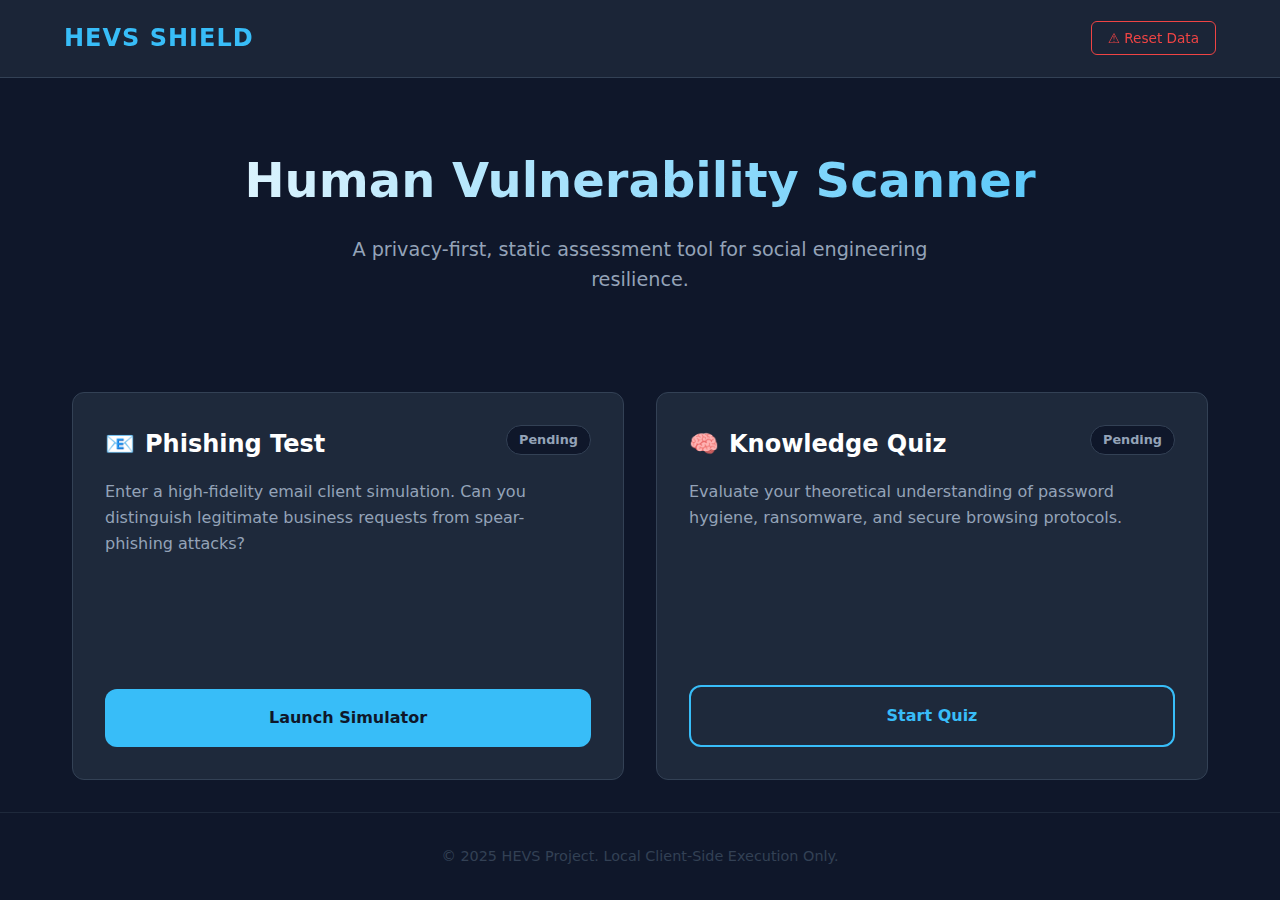
<file: dashboard.html>
<!DOCTYPE html>
<html lang="en">
<head>
    <meta charset="UTF-8">
    <meta name="viewport" content="width=device-width, initial-scale=1.0">
    <meta name="description" content="HEVS Dashboard: Monitor your human vulnerability status against phishing and social engineering attacks.">
    <title>Dashboard | HEVS Security</title>

    <style>
        /* --- NEO-SEC THEME VARIABLES --- */
        :root {
            --bg-body: #0f172a;       /* Deep Slate */
            --bg-card: #1e293b;       /* Lighter Slate */
            --text-main: #f8fafc;     /* White/Grey */
            --text-muted: #94a3b8;    /* Muted Grey */
            --accent: #38bdf8;        /* Cyber Blue */
            --accent-glow: rgba(56, 189, 248, 0.3);
            --success: #22c55e;       /* Neon Green */
            --danger: #ef4444;        /* Alert Red */
            --border: #334155;
            --radius: 12px;
        }

        /* --- GLOBAL RESET --- */
        * { margin: 0; padding: 0; box-sizing: border-box; font-family: 'Segoe UI', system-ui, -apple-system, sans-serif; }
        
        body {
            background-color: var(--bg-body);
            color: var(--text-main);
            min-height: 100vh;
            display: flex;
            flex-direction: column;
            line-height: 1.6;
        }

        /* --- NAVIGATION --- */
        nav {
            background: rgba(30, 41, 59, 0.8);
            backdrop-filter: blur(12px);
            padding: 1.2rem 5%;
            border-bottom: 1px solid var(--border);
            display: flex;
            justify-content: space-between;
            align-items: center;
            position: sticky;
            top: 0;
            z-index: 100;
        }

        .logo { 
            font-weight: 800; 
            font-size: 1.5rem; 
            color: var(--accent); 
            text-decoration: none; 
            letter-spacing: 1px;
            text-transform: uppercase;
        }

        .reset-btn {
            background: transparent;
            border: 1px solid var(--danger);
            color: var(--danger);
            padding: 0.5rem 1rem;
            border-radius: 6px;
            cursor: pointer;
            font-size: 0.85rem;
            transition: all 0.3s;
        }
        .reset-btn:hover { background: var(--danger); color: white; }

        /* --- HERO SECTION --- */
        header {
            text-align: center;
            padding: 4rem 1rem;
            animation: fadeIn 0.8s ease-out;
        }
        
        h1 {
            font-size: 3rem;
            margin-bottom: 1rem;
            background: linear-gradient(90deg, #fff, var(--accent));
            background-clip: text;
            -webkit-background-clip: text;
            -webkit-text-fill-color: transparent;
            color: transparent;
        }
        
        p.subtitle {
            font-size: 1.2rem;
            color: var(--text-muted);
            max-width: 600px;
            margin: 0 auto;
        }

        /* --- DASHBOARD GRID --- */
        main {
            flex: 1;
            max-width: 1200px;
            margin: 0 auto;
            width: 100%;
            padding: 2rem;
            display: grid;
            grid-template-columns: repeat(auto-fit, minmax(320px, 1fr));
            gap: 2rem;
        }

        /* --- CARDS --- */
        .card {
            background: var(--bg-card);
            border: 1px solid var(--border);
            border-radius: var(--radius);
            padding: 2rem;
            /* Removed relative position to use Flexbox layout instead */
            display: flex;
            flex-direction: column;
            transition: transform 0.3s, box-shadow 0.3s, border-color 0.3s;
        }

        .card:hover {
            transform: translateY(-5px);
            box-shadow: 0 10px 30px -10px rgba(0,0,0,0.5);
            border-color: var(--accent);
        }

        /* NEW HEADER LAYOUT FIX */
        .card-header {
            display: flex;
            justify-content: space-between; /* Pushes title left, badge right */
            align-items: flex-start;
            margin-bottom: 1rem;
            gap: 1rem;
            flex-wrap: wrap; /* Allows wrapping on very small screens */
        }

        .card h2 { 
            font-size: 1.5rem; 
            margin: 0; 
            color: white; 
            display: flex; 
            align-items: center; 
            gap: 10px; 
        }

        .status-badge {
            /* No longer absolute */
            padding: 4px 12px;
            border-radius: 20px;
            font-size: 0.8rem;
            font-weight: bold;
            background: var(--bg-body);
            color: var(--text-muted);
            border: 1px solid var(--border);
            white-space: nowrap; /* Prevents text inside badge breaking */
        }
        .status-badge.done { border-color: var(--success); color: var(--success); background: rgba(34, 197, 94, 0.1); }

        .card p { color: var(--text-muted); margin-bottom: 2rem; flex: 1; }

        /* --- BUTTONS --- */
        .btn {
            display: block;
            width: 100%;
            padding: 1rem;
            text-align: center;
            background: var(--accent);
            color: var(--bg-body);
            font-weight: 700;
            text-decoration: none;
            border-radius: var(--radius);
            transition: all 0.2s;
        }
        .btn:hover {
            box-shadow: 0 0 15px var(--accent-glow);
            transform: scale(1.02);
        }
        .btn.secondary {
            background: transparent;
            border: 2px solid var(--accent);
            color: var(--accent);
        }
        .btn.secondary:hover {
            background: rgba(56, 189, 248, 0.1);
        }

        /* --- FINAL REPORT SECTION --- */
        .report-section {
            grid-column: 1 / -1;
            background: linear-gradient(135deg, var(--bg-card), #172033);
            border: 1px solid var(--border);
            border-radius: var(--radius);
            padding: 3rem;
            text-align: center;
            display: none; 
            animation: slideUp 0.5s ease-out;
        }

        .score-display {
            font-size: 4rem;
            font-weight: 900;
            margin: 1rem 0;
            line-height: 1;
        }
        .security-msg { font-size: 1.2rem; color: var(--text-muted); }

        footer {
            text-align: center;
            padding: 2rem;
            color: var(--border);
            font-size: 0.9rem;
            border-top: 1px solid #1e293b;
        }

        @keyframes fadeIn { from { opacity: 0; } to { opacity: 1; } }
        @keyframes slideUp { from { opacity: 0; transform: translateY(20px); } to { opacity: 1; transform: translateY(0); } }
    </style>
</head>
<body>

    <nav>
        <a href="index.html" class="logo">HEVS SHIELD</a>
        <button class="reset-btn" onclick="resetProgress()">⚠ Reset Data</button>
    </nav>

    <header>
        <h1>Human Vulnerability Scanner</h1>
        <p class="subtitle">A privacy-first, static assessment tool for social engineering resilience.</p>
    </header>

    <main>
        <article class="card">
            <div class="card-header">
                <h2><span style="color: var(--accent);">📧</span> Phishing Test</h2>
                <span id="phish-status" class="status-badge">Pending</span>
            </div>
            
            <p>Enter a high-fidelity email client simulation. Can you distinguish legitimate business requests from spear-phishing attacks?</p>
            <div id="phish-progress" style="height:4px; width:0%; background:var(--accent); margin-bottom:1rem; transition:width 1s;"></div>
            <a href="phishing.html" class="btn">Launch Simulator</a>
        </article>

        <article class="card">
            <div class="card-header">
                <h2><span style="color: var(--accent);">🧠</span> Knowledge Quiz</h2>
                <span id="quiz-status" class="status-badge">Pending</span>
            </div>

            <p>Evaluate your theoretical understanding of password hygiene, ransomware, and secure browsing protocols.</p>
            <div id="quiz-progress" style="height:4px; width:0%; background:var(--accent); margin-bottom:1rem; transition:width 1s;"></div>
            <a href="quiz.html" class="btn secondary">Start Quiz</a>
        </article>

        <section id="report-panel" class="report-section">
            <h2 style="color: var(--text-main); margin-bottom:10px;">Security Profile Analysis</h2>
            <div id="final-score" class="score-display">0%</div>
            <p id="final-msg" class="security-msg">Calculating risk exposure...</p>
        </section>
    </main>

    <footer>
        &copy; 2025 HEVS Project. Local Client-Side Execution Only.
    </footer>

    <script>
        document.addEventListener('DOMContentLoaded', () => {
            checkProgress();
        });

        function checkProgress() {
            const quizScore = localStorage.getItem('hevs_quiz_score');
            const phishScore = localStorage.getItem('hevs_phishing_score');

            if (quizScore !== null) updateCard('quiz', quizScore);
            if (phishScore !== null) updateCard('phish', phishScore);

            if (quizScore !== null && phishScore !== null) {
                const total = Math.round((parseInt(quizScore) + parseInt(phishScore)) / 2);
                showReport(total);
            }
        }

        function updateCard(type, score) {
            const badge = document.getElementById(`${type}-status`);
            const bar = document.getElementById(`${type}-progress`);
            const btn = badge.parentElement.parentElement.querySelector('a'); // Adjusted selector due to new div wrapper

            badge.textContent = `Completed: ${score}%`;
            badge.classList.add('done');
            
            bar.style.width = '100%';
            
            if(score < 50) {
                badge.style.color = 'var(--danger)';
                badge.style.borderColor = 'var(--danger)';
                bar.style.background = 'var(--danger)';
            }
            btn.textContent = "Retake Module";
        }

        function showReport(score) {
            const panel = document.getElementById('report-panel');
            const scoreDisplay = document.getElementById('final-score');
            const msgDisplay = document.getElementById('final-msg');

            panel.style.display = 'block';
            
            let current = 0;
            const timer = setInterval(() => {
                current += 1;
                scoreDisplay.textContent = `${current}%`;
                
                if(current < 50) scoreDisplay.style.color = 'var(--danger)';
                else if(current < 80) scoreDisplay.style.color = 'orange';
                else scoreDisplay.style.color = 'var(--success)';

                if(current >= score) clearInterval(timer);
            }, 10);

            if (score >= 80) {
                msgDisplay.innerHTML = "Status: <strong style='color:var(--success)'>SECURE</strong>. You are a strong human firewall.";
            } else if (score >= 50) {
                msgDisplay.innerHTML = "Status: <strong style='color:orange'>MODERATE</strong>. Review the training materials.";
            } else {
                msgDisplay.innerHTML = "Status: <strong style='color:var(--danger)'>VULNERABLE</strong>. Immediate security awareness training required.";
            }
        }

        function resetProgress() {
            if(confirm("This will erase your exam results. Continue?")) {
                localStorage.clear();
                window.location.reload();
            }
        }
    </script>
</body>
</html>
</file>
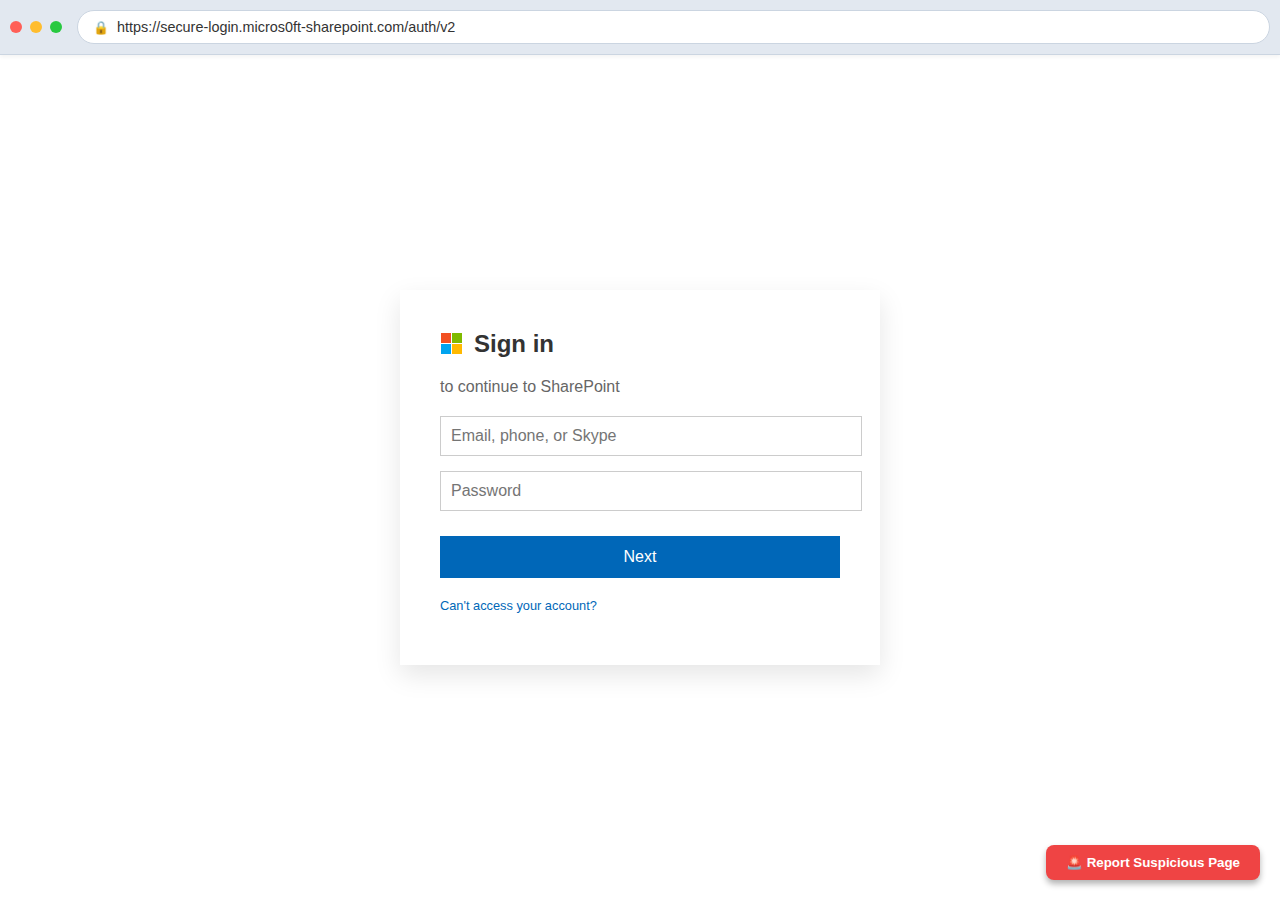
<file: login-sim.html>
<!DOCTYPE html>
<html lang="en">
<head>
    <meta charset="UTF-8">
    <meta name="viewport" content="width=device-width, initial-scale=1.0">
    <title>Login Simulation | HEVS</title>
    <style>
        /* --- THEME: CORPORATE (The Trap) --- */
        :root {
            --corp-bg: #f3f4f6;
            --corp-blue: #0067b8; /* Microsoft Blue-ish */
            --corp-text: #1b1b1b;
            --neo-bg: #0f172a;
            --neo-accent: #38bdf8;
            --danger: #ef4444;
            --success: #22c55e;
        }

        body { margin: 0; padding: 0; font-family: 'Segoe UI', sans-serif; height: 100vh; display: flex; flex-direction: column; overflow: hidden; }

        /* --- FAKE BROWSER CHROME --- */
        .browser-bar {
            background: #e2e8f0;
            padding: 10px;
            display: flex;
            align-items: center;
            border-bottom: 1px solid #cbd5e1;
            box-shadow: 0 2px 4px rgba(0,0,0,0.05);
        }
        .browser-controls { display: flex; gap: 8px; margin-right: 15px; }
        .dot { width: 12px; height: 12px; border-radius: 50%; background: #cbd5e1; }
        
        .url-bar {
            flex: 1;
            background: white;
            padding: 8px 15px;
            border-radius: 20px;
            font-size: 0.9rem;
            color: #333;
            display: flex;
            align-items: center;
            border: 1px solid #cbd5e1;
        }
        .lock-icon { color: #16a34a; margin-right: 8px; font-size: 0.8rem; }
        .domain-text { color: #333; }

        /* --- THE TRAP CONTENT (Fake Login) --- */
        .viewport {
            flex: 1;
            background-image: url('https://img.freepik.com/free-vector/white-gray-geometric-pattern-background-vector_53876-136510.jpg'); /* Generic Corp Background */
            background-size: cover;
            display: flex;
            justify-content: center;
            align-items: center;
            position: relative;
        }

        .login-box {
            background: white;
            padding: 40px;
            width: 400px;
            box-shadow: 0 10px 25px rgba(0,0,0,0.1);
            text-align: left;
        }

        .logo-area { font-size: 1.5rem; font-weight: bold; color: #333; margin-bottom: 20px; display: flex; align-items: center; gap: 10px; }
        
        .input-group { margin-bottom: 15px; }
        .input-group label { display: block; font-size: 0.9rem; margin-bottom: 5px; color: #555; }
        .input-group input { width: 100%; padding: 10px; border: 1px solid #ccc; font-size: 1rem; }
        
        .login-btn {
            background: var(--corp-blue);
            color: white;
            border: none;
            width: 100%;
            padding: 12px;
            font-size: 1rem;
            cursor: pointer;
            margin-top: 10px;
        }
        .login-btn:hover { opacity: 0.9; }

        /* --- HEVS OVERLAY UI (The Test Controls) --- */
        .hevs-controls {
            position: absolute;
            bottom: 20px;
            right: 20px;
            display: flex;
            gap: 10px;
        }
        .hevs-btn {
            padding: 10px 20px;
            border-radius: 8px;
            border: none;
            font-weight: bold;
            cursor: pointer;
            box-shadow: 0 4px 6px rgba(0,0,0,0.3);
            transition: transform 0.2s;
        }
        .btn-report { background: var(--danger); color: white; }
        .btn-report:hover { transform: scale(1.05); }

        /* --- MODAL (Neo-Sec Theme) --- */
        .modal-overlay {
            position: fixed; top: 0; left: 0; width: 100%; height: 100%;
            background: rgba(15, 23, 42, 0.9);
            display: none; justify-content: center; align-items: center;
            z-index: 100;
        }
        .modal-card {
            background: #1e293b; color: #f8fafc;
            padding: 2rem; border-radius: 12px;
            max-width: 500px; text-align: center;
            border: 1px solid #334155;
        }
        .modal-title { font-size: 1.8rem; margin-bottom: 1rem; }
        .modal-body { color: #94a3b8; margin-bottom: 2rem; line-height: 1.6; }
        .highlight { color: var(--neo-accent); font-weight: bold; font-family: monospace; background: rgba(56, 189, 248, 0.1); padding: 2px 5px; }
        
        .action-btn {
            background: var(--neo-accent); color: #0f172a; text-decoration: none;
            padding: 10px 20px; border-radius: 6px; font-weight: bold; display: inline-block;
        }

    </style>
</head>
<body>

    <div class="browser-bar">
        <div class="browser-controls">
            <div class="dot" style="background:#ff5f57"></div>
            <div class="dot" style="background:#ffbd2e"></div>
            <div class="dot" style="background:#28c940"></div>
        </div>
        <div class="url-bar">
            <span class="lock-icon">🔒</span>
            <span class="domain-text">https://secure-login.micros0ft-sharepoint.com/auth/v2</span>
        </div>
    </div>

    <div class="viewport">
        <div class="login-box">
            <div class="logo-area">
                <svg width="24" height="24" viewBox="0 0 24 24" fill="none"><rect width="10" height="10" x="1" y="1" fill="#f25022"/><rect width="10" height="10" x="12" y="1" fill="#7fba00"/><rect width="10" height="10" x="1" y="12" fill="#00a4ef"/><rect width="10" height="10" x="12" y="12" fill="#ffb900"/></svg>
                <span>Sign in</span>
            </div>
            <p style="margin-bottom:20px; color:#666;">to continue to SharePoint</p>
            
            <div class="input-group">
                <input type="email" placeholder="Email, phone, or Skype" id="fake-email">
            </div>
            <div class="input-group">
                <input type="password" placeholder="Password" id="fake-pass">
            </div>
            <button class="login-btn" onclick="attemptLogin()">Next</button>
            <p style="margin-top:20px; font-size:0.8rem; color:#0067b8;">Can't access your account?</p>
        </div>

        <div class="hevs-controls">
            <button class="hevs-btn btn-report" onclick="reportPage()">🚨 Report Suspicious Page</button>
        </div>
    </div>

    <div class="modal-overlay" id="result-modal">
        <div class="modal-card">
            <h2 class="modal-title" id="m-title"></h2>
            <div class="modal-body" id="m-body"></div>
            <a href="index.html" class="action-btn">Back to Dashboard</a>
        </div>
    </div>

    <script>
        function attemptLogin() {
            // If they click Login, they FAILED
            showResult(false);
        }

        function reportPage() {
            // If they click Report, they PASSED
            showResult(true);
        }

        function showResult(isSuccess) {
            const modal = document.getElementById('result-modal');
            const title = document.getElementById('m-title');
            const body = document.getElementById('m-body');
            
            modal.style.display = 'flex';

            if(isSuccess) {
                title.innerText = "✅ Credential Theft Blocked";
                title.style.color = "var(--success)";
                body.innerHTML = `Great eye! You noticed the suspicious URL: <br><br> 
                                  <span class="highlight">micros0ft-sharepoint.com</span> <br><br>
                                  Legitimate Microsoft pages strictly use <b>microsoft.com</b>. You saved your credentials.`;
                updateScore(100);
            } else {
                title.innerText = "❌ Credentials Stolen";
                title.style.color = "var(--danger)";
                body.innerHTML = `You entered data into a fake site. Attackers now have your password.
                                  <br><br><b>The Clue:</b> Look at the address bar above. It says <span class="highlight">micros0ft</span> (with a zero), not microsoft.`;
                updateScore(0);
            }
        }

        function updateScore(points) {
            // Reuse Phishing Score for simplicity, or create a new 'Web Score'
            let current = parseInt(localStorage.getItem('hevs_phishing_score')) || 0;
            let newScore = Math.round((current + points) / 2);
            localStorage.setItem('hevs_phishing_score', newScore);
        }
    </script>
</body>
</html>
</file>
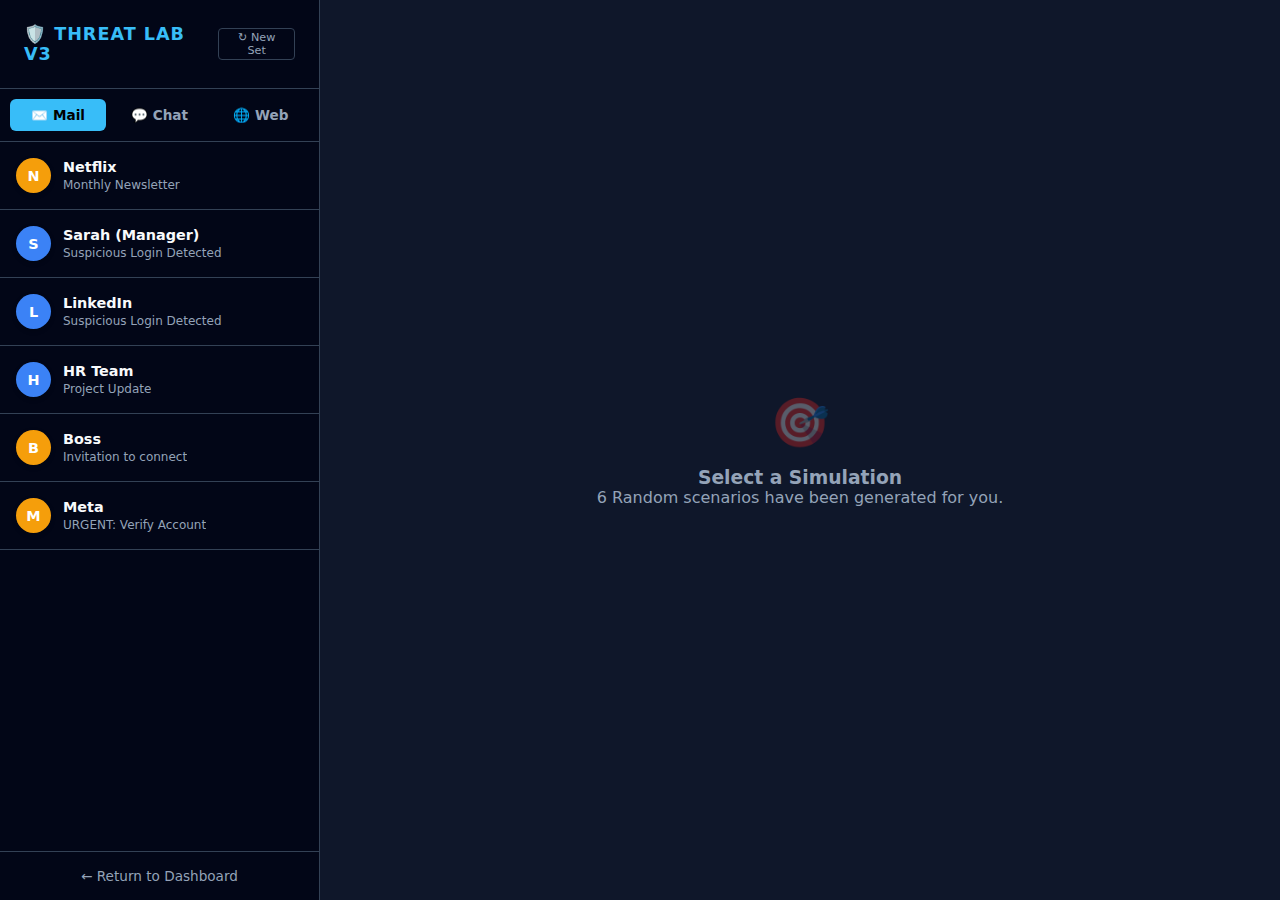
<file: phishing.html>
<!DOCTYPE html>
<html lang="en">
<head>
    <meta charset="UTF-8">
    <meta name="viewport" content="width=device-width, initial-scale=1.0">
    <title>Advanced Threat Simulator v3 | HEVS</title>

    <style>
        /* --- NEO-SEC THEME --- */
        :root {
            --bg-body: #0f172a; --bg-sidebar: #020617; --bg-card: #1e293b;
            --text-main: #f8fafc; --text-muted: #94a3b8;
            --accent: #38bdf8; --accent-hover: rgba(56, 189, 248, 0.1);
            --danger: #ef4444; --success: #22c55e; --warning: #f59e0b;
            --border: #334155;
            /* Specialized Colors */
            --wa-bg: #0b141a; --wa-in: #202c33; --wa-out: #005c4b;
        }

        /* --- GLOBAL RESET --- */
        * { margin: 0; padding: 0; box-sizing: border-box; font-family: 'Segoe UI', system-ui, sans-serif; }
        body { background: var(--bg-body); color: var(--text-main); height: 100vh; display: flex; overflow: hidden; }

        /* --- SIDEBAR --- */
        aside {
            width: 320px; background: var(--bg-sidebar); border-right: 1px solid var(--border);
            display: flex; flex-direction: column; flex-shrink: 0; z-index: 20;
        }

        .brand-header {
            padding: 1.5rem; border-bottom: 1px solid var(--border);
            color: var(--accent); font-weight: 800; letter-spacing: 1px; font-size: 1.1rem;
            display: flex; justify-content: space-between; align-items: center;
        }
        
        .refresh-btn {
            background: none; border: 1px solid var(--border); color: var(--text-muted); 
            border-radius: 4px; padding: 2px 8px; cursor: pointer; font-size: 0.7rem;
        }
        .refresh-btn:hover { border-color: var(--accent); color: var(--accent); }

        /* MODE SWITCHER */
        .mode-switch { display: flex; padding: 10px; gap: 5px; border-bottom: 1px solid var(--border); }
        .mode-btn {
            flex: 1; padding: 8px; border: none; background: transparent; color: var(--text-muted);
            cursor: pointer; border-radius: 6px; font-weight: 600; font-size: 0.85rem; transition: 0.2s;
        }
        .mode-btn.active { background: var(--accent); color: #000; }
        .mode-btn:hover:not(.active) { background: rgba(255,255,255,0.05); }

        /* LIST ITEMS */
        .item-list { flex: 1; overflow-y: auto; }
        .list-item {
            padding: 1rem; border-bottom: 1px solid var(--border); cursor: pointer;
            display: flex; gap: 12px; align-items: center; transition: 0.2s;
        }
        .list-item:hover { background: var(--bg-card); }
        .list-item.active { background: var(--accent-hover); border-left: 3px solid var(--accent); }
        .list-item.completed { opacity: 0.4; filter: grayscale(0.8); }

        .item-avatar {
            width: 35px; height: 35px; border-radius: 50%; display: flex; align-items: center; 
            justify-content: center; font-weight: bold; font-size: 0.9rem; color: #fff; flex-shrink: 0;
            box-shadow: 0 2px 5px rgba(0,0,0,0.2);
        }
        .item-info h4 { font-size: 0.9rem; margin-bottom: 3px; color: var(--text-main); }
        .item-info p { font-size: 0.75rem; color: var(--text-muted); white-space: nowrap; overflow: hidden; text-overflow: ellipsis; max-width: 180px; }

        .back-link { padding: 1rem; color: var(--text-muted); text-decoration: none; font-size: 0.85rem; border-top: 1px solid var(--border); text-align: center; }
        .back-link:hover { color: var(--accent); }

        /* --- MAIN AREA --- */
        main { flex: 1; background: var(--bg-body); position: relative; display: flex; flex-direction: column; }
        
        .empty-state {
            display: flex; flex-direction: column; align-items: center; justify-content: center;
            height: 100%; color: var(--text-muted); text-align: center;
        }

        /* VIEW CONTAINERS */
        .view-container { display: none; width: 100%; height: 100%; animation: fadeIn 0.3s ease-out; }
        .view-container.visible { display: flex; }

        /* 1. EMAIL MODE STYLES */
        #email-view { flex-direction: column; padding: 2rem; overflow-y: auto; max-width: 900px; margin: 0 auto; display: none; }
        #email-view.visible { display: block; }
        .e-header { padding-bottom: 1.5rem; border-bottom: 1px solid var(--border); margin-bottom: 1.5rem; }
        .e-subject { font-size: 1.5rem; margin-bottom: 0.5rem; color: #fff; }
        .e-body { line-height: 1.6; color: #cbd5e1; margin-bottom: 2rem; font-size: 1rem; }
        .fake-link { color: var(--accent); text-decoration: underline; cursor: pointer; }

        /* 2. CHAT MODE STYLES (Phone) */
        #chat-view { justify-content: center; align-items: center; background: #000; }
        .phone-frame {
            width: 360px; height: 90%; background: var(--wa-bg); border: 1px solid #333; border-radius: 20px;
            display: flex; flex-direction: column; position: relative; overflow: hidden;
            background-image: url('https://user-images.githubusercontent.com/15075759/28719144-86dc0f70-73b1-11e7-911d-60d70fcded21.png');
            background-blend-mode: overlay; background-size: contain; box-shadow: 0 0 20px rgba(255,255,255,0.05);
        }
        .chat-bubbles { flex: 1; padding: 15px; overflow-y: auto; display: flex; flex-direction: column; gap: 8px; }
        .bubble { max-width: 80%; padding: 8px 12px; border-radius: 8px; font-size: 0.85rem; color: #fff; position: relative; animation: popIn 0.3s forwards; box-shadow: 0 1px 2px rgba(0,0,0,0.3); }
        .in { align-self: flex-start; background: var(--wa-in); border-top-left-radius: 0; }
        .out { align-self: flex-end; background: var(--wa-out); border-top-right-radius: 0; }

        /* 3. WEB MODE STYLES (Dynamic Frame) */
        #web-view { justify-content: center; align-items: center; background: #111; padding: 20px; }
        .browser-window {
            width: 100%; max-width: 900px; height: 90%; background: white; border-radius: 8px; overflow: hidden;
            display: flex; flex-direction: column; box-shadow: 0 0 50px rgba(0,0,0,0.5);
        }
        .browser-bar { background: #e2e8f0; padding: 10px; display: flex; align-items: center; border-bottom: 1px solid #cbd5e1; }
        .url-input { 
            flex: 1; background: white; padding: 6px 12px; border-radius: 4px; font-size: 0.85rem; color: #333; 
            border: 1px solid #cbd5e1; margin-left: 10px; display: flex; align-items: center; gap: 8px;
        }
        .web-content { flex: 1; position: relative; display: flex; justify-content: center; align-items: center; background: #fff; overflow:hidden;}
        
        .web-controls { position: absolute; bottom: 20px; right: 20px; z-index: 100; }

        /* COMMON BUTTONS */
        .action-bar { display: flex; gap: 10px; margin-top: 20px; }
        .btn { padding: 10px 20px; border: none; border-radius: 6px; font-weight: bold; cursor: pointer; color: white; transition: transform 0.1s;}
        .btn:active { transform: scale(0.98); }
        .btn-phish { background: var(--danger); }
        .btn-safe { background: var(--success); }
        .btn-warn { background: var(--warning); color: #000; }

        /* TOAST */
        #toast {
            visibility: hidden; min-width: 300px; background-color: #1e293b; color: #fff; text-align: center;
            border-radius: 8px; padding: 16px; position: fixed; z-index: 200; left: 50%; bottom: 30px; transform: translateX(-50%);
            border: 1px solid var(--border); box-shadow: 0 10px 30px rgba(0,0,0,0.5);
        }
        #toast.show { visibility: visible; animation: fadein 0.5s, fadeout 0.5s 3.5s; }
        #toast.success { border-color: var(--success); color: var(--success); }
        #toast.error { border-color: var(--danger); color: var(--danger); }

        @keyframes fadeIn { from { opacity: 0; } to { opacity: 1; } }
        @keyframes popIn { from { transform: scale(0.9); opacity: 0; } to { transform: scale(1); opacity: 1; } }
        @keyframes fadein { from {bottom: 0; opacity: 0;} to {bottom: 30px; opacity: 1;} }
        @keyframes fadeout { from {bottom: 30px; opacity: 1;} to {bottom: 0; opacity: 0;} }
    </style>
</head>
<body>

    <aside>
        <div class="brand-header">
            <span>🛡️ THREAT LAB V3</span>
            <button class="refresh-btn" onclick="location.reload()">↻ New Set</button>
        </div>
        
        <div class="mode-switch">
            <button class="mode-btn active" onclick="switchMode('email')">✉️ Mail</button>
            <button class="mode-btn" onclick="switchMode('chat')">💬 Chat</button>
            <button class="mode-btn" onclick="switchMode('web')">🌐 Web</button>
        </div>

        <div class="item-list" id="sidebar-list"></div>
        <a href="index.html" class="back-link">← Return to Dashboard</a>
    </aside>

    <main>
        <div id="empty-state" class="empty-state">
            <div style="font-size: 3rem; opacity: 0.3; margin-bottom: 1rem;">🎯</div>
            <h3>Select a Simulation</h3>
            <p>6 Random scenarios have been generated for you.</p>
        </div>

        <div id="email-view" class="view-container">
            <div class="e-header">
                <h2 class="e-subject" id="e-subj"></h2>
                <div style="color:var(--text-muted); margin-top:5px;" id="e-from"></div>
            </div>
            <div class="e-body" id="e-body"></div>
            <div class="action-bar" id="e-actions">
                <button class="btn btn-phish" onclick="resolve(true)">⚠️ Report Phishing</button>
                <button class="btn btn-safe" onclick="resolve(false)">✅ Mark Safe</button>
            </div>
        </div>

        <div id="chat-view" class="view-container">
            <div class="phone-frame">
                <div style="background:#202c33; padding:15px; color:white; font-weight:bold; display:flex; align-items:center; gap:10px;">
                    <div id="c-avatar" style="width:35px; height:35px; background:#555; border-radius:50%; display:flex; justify-content:center; align-items:center; font-size:0.9rem;">?</div>
                    <span id="c-name">Sender</span>
                </div>
                <div class="chat-bubbles" id="c-scroll"></div>
                <div style="background:#202c33; padding:10px; display:grid; grid-template-columns:1fr 1fr; gap:8px;" id="c-actions">
                    <button class="btn btn-phish" style="font-size:0.8rem;" onclick="resolve(true)">🔴 Block</button>
                    <button class="btn btn-warn" style="font-size:0.8rem; color:black;" onclick="resolve(true)">🟡 Call</button>
                    <button class="btn btn-safe" style="font-size:0.8rem; grid-column:span 2;" onclick="resolve(false)">🟢 Reply</button>
                </div>
            </div>
        </div>

        <div id="web-view" class="view-container">
            <div class="browser-window">
                <div class="browser-bar">
                    <div style="display:flex; gap:5px;">
                        <div style="width:10px; height:10px; background:#ff5f57; border-radius:50%;"></div>
                        <div style="width:10px; height:10px; background:#ffbd2e; border-radius:50%;"></div>
                        <div style="width:10px; height:10px; background:#28c940; border-radius:50%;"></div>
                    </div>
                    <div class="url-input">
                        <span>🔒</span>
                        <span id="w-url">https://...</span>
                    </div>
                </div>
                <div id="web-content-area" class="web-content"></div>
            </div>
        </div>

    </main>

    <div id="toast">Notification</div>

    <script>
        // --- 1. ENGINE: INFINITE SCENARIO GENERATORS ---

        // Helper: Shuffle Array
        function shuffle(array) {
            return array.sort(() => 0.5 - Math.random());
        }

        // --- EMAIL GENERATOR (Mix & Match Logic) ---
        function generateEmails() {
            const senders = [
                { n: "HR Team", e: "hr@company-portal.com", safe: true },
                { n: "Netflix", e: "support@net-flix-help.com", safe: false }, // Bad
                { n: "IT Support", e: "admin@gmai1.com", safe: false }, // Bad
                { n: "Boss", e: "ceo.private@gmail.com", safe: false }, // CEO Fraud
                { n: "PayPal", e: "service@paypal.com", safe: true },
                { n: "LinkedIn", e: "invitations@linkedin.com", safe: true },
                { n: "Amazon", e: "orders@amazon-support-desk.net", safe: false }, // Bad
                { n: "Sarah (Manager)", e: "sarah@company.com", safe: true },
                { n: "Dropbox", e: "no-reply@dropbox.com", safe: true },
                { n: "Meta", e: "security@facebook-recovery.xy", safe: false } // Bad
            ];

            const subjects = [
                { t: "URGENT: Verify Account", type: "bad" },
                { t: "Monthly Newsletter", type: "good" },
                { t: "Invoice #9921 Pending", type: "bad" },
                { t: "Project Update", type: "good" },
                { t: "Suspicious Login Detected", type: "bad" },
                { t: "Invitation to connect", type: "good" },
                { t: "Your Package Delivery", type: "neutral" }
            ];

            let list = [];
            let pool = shuffle(senders).slice(0, 6); // Pick 6 random senders

            pool.forEach((s, i) => {
                let sub = subjects[Math.floor(Math.random() * subjects.length)];
                
                // Determine Phishing Status
                // If Sender is BAD, it's Phishing. 
                // If Sender is SAFE but Subject is suspiciously mismatched/urgent, we force a "Hack" scenario?
                // Simplification: Rely mostly on sender domain + subject content logic
                
                let isPhish = !s.safe;
                // If safe sender, but we want to make it tricky? 
                // For now, let's stick to Sender Safety as primary truth, but inject 'bad' body if sender is bad
                
                let body = "";
                if(isPhish) {
                    if(s.n === "Boss") body = "I am in a meeting. Can you buy me 5 gift cards? Urgent.";
                    else body = `Your account is at risk. <span class='fake-link'>Click Here</span> to verify immediately or we will close it.`;
                } else {
                    body = "Please review the attached documents at your convenience. Let me know if you have questions.";
                }

                list.push({
                    id: "e_" + Math.random().toString(36).substr(2, 5),
                    mode: 'email',
                    sender: s.n, email: s.e, subject: sub.t, body: body,
                    isPhish: isPhish, avatar: s.n[0], 
                    color: isPhish ? "#f59e0b" : "#3b82f6" // Color hint (debug) or keep uniform
                });
            });
            return list;
        }

        // --- CHAT GENERATOR (Template Assembly) ---
        function generateChats() {
            const templates = [
                { n: "BankAlert", msg: "Debit Card Blocked. Call 1800-FAKE-BANK.", isPhish: true, a: "🏦" },
                { n: "Mom", msg: "Call me when you are free.", isPhish: false, a: "M" },
                { n: "Unknown", msg: "Hi is this David? No? You seem nice let's chat.", isPhish: true, a: "#" }, // Pig Butchering
                { n: "DeliveryBot", msg: "Package delivery failed. Address invalid. Update here: tinyurl.com/fake", isPhish: true, a: "📦" },
                { n: "Recruiter", msg: "Hi, I have a job offer, $500/hr. Message me on Telegram.", isPhish: true, a: "💼" },
                { n: "AuthMsg", msg: "Your Uber code is 4421. Don't share it.", isPhish: false, a: "🛡️" },
                { n: "Vikram (CEO)", msg: "Send me the file ASAP.", isPhish: false, a: "VR" },
                { n: "Vikram (CEO)", msg: "I need you to wire transfer money to this vendor now.", isPhish: true, a: "VR" }, // Whaling
                { n: "Provider", msg: "Your internet bill is overdue. Pay now to avoid disconnection.", isPhish: true, a: "⚡" }
            ];
            
            let list = [];
            let pool = shuffle(templates).slice(0, 6); // Pick 6 unique scenarios

            pool.forEach(t => {
                list.push({
                    id: "c_" + Math.random().toString(36).substr(2, 5),
                    mode: 'chat', sender: t.n, avatar: t.a,
                    msgs: [t.msg], isPhish: t.isPhish
                });
            });
            return list;
        }

        // --- WEB GENERATOR (Template Selection) ---
        function generateWebs() {
            // Pool of 8-10 Scenarios
            const pool = [
                { 
                    type: 'login', isPhish: true, url: "sharepoint-secure.net", name: "SharePoint Login",
                    html: `<div style='background:#f3f4f6; height:100%; display:flex; justify-content:center; align-items:center;'><div style='background:white; padding:30px; border-radius:4px; box-shadow:0 4px 10px rgba(0,0,0,0.1); width:300px;'><h3>Sign In</h3><input style='width:100%; margin:10px 0; padding:8px;' placeholder='Email'><button style='width:100%; background:#0078d4; color:white; border:none; padding:10px;'>Next</button></div></div>`
                },
                { 
                    type: 'scam', isPhish: true, url: "windows-alert-system.com", name: "Virus Alert",
                    html: `<div style='background:blue; color:white; height:100%; display:flex; flex-direction:column; justify-content:center; align-items:center; text-align:center;'><h1>⚠️ CRITICAL ERROR</h1><br><div style='background:white; color:black; padding:20px; border:4px solid red;'><h3>VIRUS DETECTED</h3><p>Call Support: 1-888-FAKE-NUM</p></div></div>`
                },
                { 
                    type: 'safe', isPhish: false, url: "google.com", name: "Google",
                    html: `<div style='height:100%; display:flex; flex-direction:column; align-items:center; justify-content:center;'><h1 style='color:#444; font-size:3rem;'>Google</h1><input style='border:1px solid #ccc; padding:10px; border-radius:20px; width:50%; margin-top:20px;' placeholder='Search'></div>`
                },
                { 
                    type: 'update', isPhish: true, url: "chrome-update-patch.info", name: "Browser Update",
                    html: `<div style='background:rgba(0,0,0,0.8); height:100%; display:flex; justify-content:center; align-items:center;'><div style='background:white; padding:30px; text-align:center; border-radius:8px;'><h3>Chrome is Outdated</h3><p>Security risk detected.</p><button style='background:#22c55e; color:white; padding:10px 20px; border:none; margin-top:10px;'>Update Now</button></div></div>`
                },
                { 
                    type: 'crypto', isPhish: true, url: "elon-giveaway-btc.xyz", name: "Free Bitcoin",
                    html: `<div style='background:#111; color:white; height:100%; padding:20px; text-align:center;'><h1>ELON MUSK GIVEAWAY</h1><p>Send 1 BTC, Get 2 BTC back!</p><div style='border:1px dashed orange; padding:10px; margin:20px;'>Wallet: 1FakeAddress...</div></div>`
                },
                { 
                    type: 'safe', isPhish: false, url: "amazon.com/product/123", name: "Amazon Product",
                    html: `<div style='padding:20px;'><h2 style='color:#333;'>Wireless Headphones</h2><p style='color:#b12704; font-size:1.2rem;'>$29.99</p><button style='background:#f0c14b; border:1px solid #a88734; padding:5px 15px;'>Add to Cart</button><p>Sold by Official Store</p></div>`
                },
                {
                     type: 'captcha', isPhish: true, url: "verify-human.site", name: "Fake Captcha",
                     html: `<div style='height:100%; display:flex; justify-content:center; align-items:center;'><div style='border:1px solid #ccc; padding:20px; text-align:center;'><h3>Verify you are human</h3><p>Click "Allow" on notifications to continue.</p><button>I am not a robot</button></div></div>`
                },
                {
                     type: '404', isPhish: false, url: "company.com/old-page", name: "404 Error",
                     html: `<div style='padding:50px; text-align:center;'><h1>404</h1><p>Page not found.</p><a href='#'>Go Home</a></div>`
                }
            ];

            let list = [];
            let selection = shuffle(pool).slice(0, 6);
            
            selection.forEach(s => {
                list.push({
                    id: "w_" + Math.random().toString(36).substr(2, 5),
                    mode: 'web', type: s.type, isPhish: s.isPhish,
                    url: s.url, name: s.name, html: s.html
                });
            });
            return list;
        }

        // --- 2. STATE MANAGEMENT ---
        let currentMode = 'email';
        let dataStore = {
            email: generateEmails(),
            chat: generateChats(),
            web: generateWebs()
        };
        let currentItem = null;
        let answeredIds = []; // Session based (reset on reload)

        // --- 3. UI LOGIC ---
        function switchMode(mode) {
            currentMode = mode;
            document.querySelectorAll('.mode-btn').forEach(b => b.classList.remove('active'));
            event.target.classList.add('active');
            
            renderSidebar();
            resetView();
        }

        function renderSidebar() {
            const list = document.getElementById('sidebar-list');
            list.innerHTML = '';
            
            dataStore[currentMode].forEach(item => {
                const isDone = answeredIds.includes(item.id);
                const div = document.createElement('div');
                div.className = `list-item ${isDone ? 'completed' : ''}`;
                div.onclick = () => loadItem(item, div);
                
                let title = item.sender || item.name; 
                let sub = item.subject || (item.mode === 'web' ? item.url : 'Message');

                div.innerHTML = `
                    <div class="item-avatar" style="background:${item.color || '#334155'}">${item.avatar || (item.mode==='web'?'🌐':'#')}</div>
                    <div class="item-info">
                        <h4>${title}</h4>
                        <p>${sub}</p>
                    </div>
                `;
                list.appendChild(div);
            });
        }

        function loadItem(item, el) {
            currentItem = item;
            document.querySelectorAll('.list-item').forEach(x => x.classList.remove('active'));
            el.classList.add('active');
            
            document.getElementById('empty-state').style.display = 'none';
            document.querySelectorAll('.view-container').forEach(v => v.classList.remove('visible'));
            document.getElementById(`${item.mode}-view`).classList.add('visible');

            // --- RENDER EMAIL ---
            if(item.mode === 'email') {
                document.getElementById('e-subj').innerText = item.subject;
                document.getElementById('e-from').innerText = `${item.sender} <${item.email}>`;
                document.getElementById('e-body').innerHTML = item.body;
                toggleActions('e-actions', item.id);
            } 
            // --- RENDER CHAT ---
            else if(item.mode === 'chat') {
                document.getElementById('c-name').innerText = item.sender;
                document.getElementById('c-avatar').innerText = item.avatar;
                const scroll = document.getElementById('c-scroll');
                scroll.innerHTML = '';
                item.msgs.forEach(t => scroll.innerHTML += `<div class="bubble in">${t}</div>`);
                toggleActions('c-actions', item.id);
            }
            // --- RENDER WEB ---
            else if(item.mode === 'web') {
                document.getElementById('w-url').innerText = "https://" + item.url;
                document.getElementById('web-content-area').innerHTML = item.html + 
                    `<div class='web-controls'>
                        <button class='btn btn-phish' onclick='resolve(true)'>🚨 Report</button>
                        <button class='btn btn-safe' style='margin-left:10px' onclick='resolve(false)'>✅ Trust</button>
                    </div>`;
                
                if(answeredIds.includes(item.id)) {
                    document.querySelector('.web-controls').style.display = 'none';
                }
            }
        }

        function toggleActions(id, itemId) {
            const el = document.getElementById(id);
            if(answeredIds.includes(itemId)) el.style.opacity = '0.2'; 
            else el.style.opacity = '1';
        }

        function resetView() {
            document.getElementById('empty-state').style.display = 'flex';
            document.querySelectorAll('.view-container').forEach(v => v.classList.remove('visible'));
        }

        // --- 4. SCORING ---
        function resolve(userSaidBad) {
            if(answeredIds.includes(currentItem.id)) return;

            let pass = (currentItem.isPhish && userSaidBad) || (!currentItem.isPhish && !userSaidBad);

            if(pass) {
                showToast("✅ Correct Decision!", "success");
                updateScore(1);
            } else {
                let msg = currentItem.isPhish ? "❌ Failed: You trusted a threat." : "⚠️ Caution: You blocked safe content.";
                showToast(msg, "error");
                updateScore(0);
            }

            answeredIds.push(currentItem.id);
            renderSidebar(); 
            if(currentMode === 'web') document.querySelector('.web-controls').style.display = 'none';
        }

        function updateScore(point) {
            let hits = parseInt(localStorage.getItem('hevs_hits')) || 0;
            let total = parseInt(localStorage.getItem('hevs_total')) || 0;
            if(point === 1) hits++;
            total++;
            localStorage.setItem('hevs_hits', hits);
            localStorage.setItem('hevs_total', total);
            let percent = Math.round((hits / total) * 100);
            localStorage.setItem('hevs_phishing_score', percent);
        }

        function showToast(msg, type) {
            const t = document.getElementById('toast');
            t.textContent = msg;
            t.className = `show ${type}`;
            setTimeout(() => t.className = t.className.replace("show", ""), 2500);
        }

        // Initialize First View
        renderSidebar();

    </script>
</body>
</html>
</file>
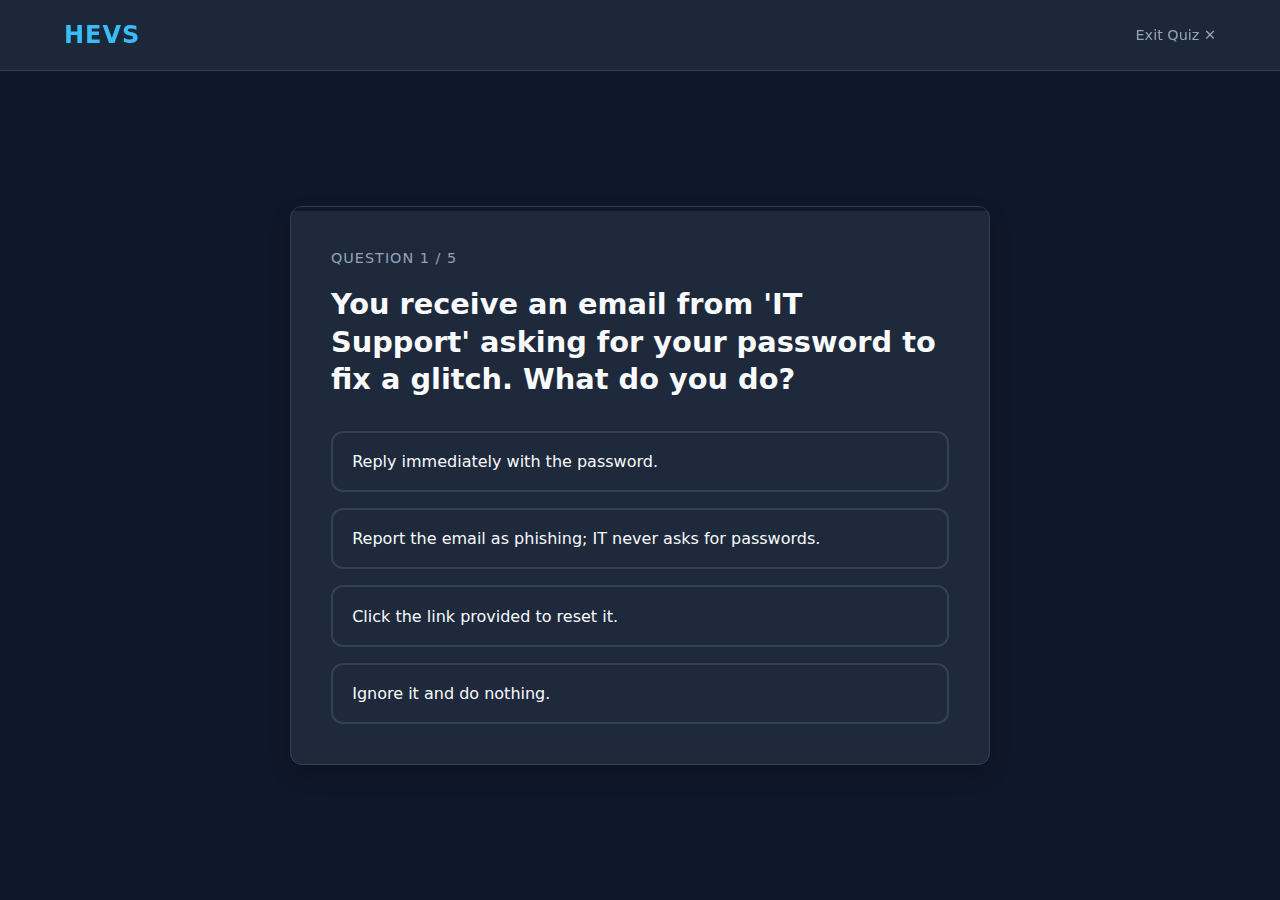
<file: quiz.html>
<!DOCTYPE html>
<html lang="en">
<head>
    <meta charset="UTF-8">
    <meta name="viewport" content="width=device-width, initial-scale=1.0">
    <meta name="description" content="HEVS Cybersecurity Quiz: Test your knowledge on social engineering, malware, and password security.">
    <meta name="keywords" content="cybersecurity quiz, security awareness, phishing test, HEVS">
    <meta name="author" content="HEVS Project">
    <title>Security Awareness Quiz | HEVS</title>

    <style>
        /* --- NEO-SEC THEME VARIABLES --- */
        :root {
            --bg-body: #0f172a;       /* Deep Slate */
            --bg-card: #1e293b;       /* Lighter Slate */
            --text-main: #f8fafc;     /* White/Grey */
            --text-muted: #94a3b8;    /* Muted Grey */
            --accent: #38bdf8;        /* Cyber Blue */
            --success: #22c55e;       /* Neon Green */
            --danger: #ef4444;        /* Alert Red */
            --border: #334155;
            --radius: 12px;
        }

        /* --- GLOBAL RESETS --- */
        * { margin: 0; padding: 0; box-sizing: border-box; font-family: 'Segoe UI', system-ui, -apple-system, sans-serif; }
        
        body {
            background-color: var(--bg-body);
            color: var(--text-main);
            min-height: 100vh;
            display: flex;
            flex-direction: column;
            line-height: 1.6;
        }

        /* --- RESPONSIVE NAVIGATION --- */
        nav {
            background: rgba(30, 41, 59, 0.9);
            backdrop-filter: blur(10px);
            padding: 1rem 5%;
            border-bottom: 1px solid var(--border);
            display: flex;
            justify-content: space-between;
            align-items: center;
            position: sticky;
            top: 0;
            z-index: 100;
        }

        .logo { 
            font-weight: 800; 
            font-size: 1.5rem; 
            color: var(--accent); 
            text-decoration: none; 
            letter-spacing: 1px;
        }

        .nav-link {
            color: var(--text-muted);
            text-decoration: none;
            font-size: 0.9rem;
            transition: color 0.3s;
        }
        .nav-link:hover { color: var(--accent); }

        /* --- MAIN LAYOUT (Interactive Container) --- */
        main {
            flex: 1;
            display: flex;
            justify-content: center;
            align-items: center;
            padding: 2rem;
        }

        .quiz-container {
            background: var(--bg-card);
            width: 100%;
            max-width: 700px;
            padding: 2.5rem;
            border-radius: var(--radius);
            box-shadow: 0 10px 25px -5px rgba(0, 0, 0, 0.3);
            border: 1px solid var(--border);
            position: relative;
            overflow: hidden;
        }

        /* --- PROGRESS BAR --- */
        .progress-track {
            position: absolute;
            top: 0; left: 0; width: 100%; height: 4px;
            background: var(--bg-body);
        }
        .progress-fill {
            height: 100%;
            background: var(--accent);
            width: 0%;
            transition: width 0.5s ease;
        }

        /* --- QUIZ CONTENT --- */
        .question-meta {
            color: var(--text-muted);
            font-size: 0.9rem;
            text-transform: uppercase;
            letter-spacing: 1px;
            margin-bottom: 1rem;
        }

        h2 { font-size: 1.8rem; margin-bottom: 2rem; line-height: 1.3; }

        .options-grid {
            display: grid;
            gap: 1rem;
        }

        /* --- INTERACTIVE BUTTONS --- */
        .option-btn {
            background: transparent;
            border: 2px solid var(--border);
            color: var(--text-main);
            padding: 1.2rem;
            border-radius: var(--radius);
            text-align: left;
            cursor: pointer;
            font-size: 1rem;
            transition: all 0.2s;
            position: relative;
        }

        .option-btn:hover {
            border-color: var(--accent);
            background: rgba(56, 189, 248, 0.05);
            transform: translateX(5px); /* Micro-interaction */
        }

        /* Feedback States */
        .option-btn.correct { background: rgba(34, 197, 94, 0.1); border-color: var(--success); color: var(--success); pointer-events: none; }
        .option-btn.wrong { background: rgba(239, 68, 68, 0.1); border-color: var(--danger); color: var(--danger); pointer-events: none; }
        
        .result-box {
            text-align: center;
            display: none;
            animation: fadeIn 0.5s ease;
        }
        .score-circle {
            width: 120px; height: 120px;
            border-radius: 50%;
            border: 4px solid var(--accent);
            display: flex;
            align-items: center; justify-content: center;
            font-size: 2rem; font-weight: bold;
            margin: 0 auto 2rem auto;
            box-shadow: 0 0 20px rgba(56, 189, 248, 0.3);
        }

        .cta-btn {
            display: inline-block;
            background: var(--accent);
            color: var(--bg-body);
            padding: 1rem 2rem;
            border-radius: var(--radius);
            text-decoration: none;
            font-weight: bold;
            margin-top: 1rem;
            transition: transform 0.2s;
        }
        .cta-btn:hover { transform: scale(1.05); }

        /* --- MOBILE OPTIMIZATIONS --- */
        @media (max-width: 600px) {
            .quiz-container { padding: 1.5rem; }
            h2 { font-size: 1.4rem; }
            .option-btn { padding: 1rem; }
        }

        @keyframes fadeIn { from { opacity: 0; transform: translateY(10px); } to { opacity: 1; transform: translateY(0); } }
    </style>
</head>
<body>

    <nav>
        <a href="index.html" class="logo">HEVS</a>
        <a href="index.html" class="nav-link">Exit Quiz ✕</a>
    </nav>

    <main>
        <div class="quiz-container">
            <div class="progress-track"><div class="progress-fill" id="progress"></div></div>

            <div id="quiz-ui">
                <div class="question-meta">Question <span id="q-number">1</span> / <span id="q-total">5</span></div>
                <h2 id="q-text">Loading Question...</h2>
                <div class="options-grid" id="options-area">
                    </div>
            </div>

            <div id="result-ui" class="result-box">
                <div class="score-circle" id="final-score">0%</div>
                <h2>Assessment Complete</h2>
                <p style="color: var(--text-muted); margin-bottom: 20px;">Your results have been saved to your local dashboard.</p>
                <a href="index.html" class="cta-btn">Return to Dashboard</a>
                <button onclick="location.reload()" style="background:none; border:none; color:var(--text-muted); display:block; margin: 20px auto; cursor:pointer; text-decoration:underline;">Retake Quiz</button>
            </div>
        </div>
    </main>

    <script>
        // 1. DATASET: The "Backend" Data
        const questions = [
            {
                q: "You receive an email from 'IT Support' asking for your password to fix a glitch. What do you do?",
                options: [
                    "Reply immediately with the password.",
                    "Report the email as phishing; IT never asks for passwords.",
                    "Click the link provided to reset it.",
                    "Ignore it and do nothing."
                ],
                answer: 1 // Index of correct option
            },
            {
                q: "What is the best way to verify if a website is secure for shopping?",
                options: [
                    "It has a professional logo.",
                    "The URL starts with HTTPS and has a padlock icon.",
                    "The website loads very fast.",
                    "It asks for your credit card immediately."
                ],
                answer: 1
            },
            {
                q: "Which of the following password habits is considered most secure?",
                options: [
                    "Using 'Password123' for everything.",
                    "Writing passwords on a sticky note.",
                    "Using a unique, complex passphrase for every account.",
                    "Changing your password only once every 5 years."
                ],
                answer: 2
            },
            {
                q: "What is 'Ransomware'?",
                options: [
                    "Software that speeds up your PC.",
                    "Malware that encrypts files and demands payment.",
                    "A free antivirus program.",
                    "A type of hardware firewall."
                ],
                answer: 1
            },
            {
                q: "You see a USB drive lying in the office parking lot. What should you do?",
                options: [
                    "Plug it into your PC to see who owns it.",
                    "Take it home and use it.",
                    "Destroy it immediately.",
                    "Hand it over to the Security/IT team without plugging it in."
                ],
                answer: 3
            }
        ];

        // 2. STATE MANAGEMENT
        let currentQIndex = 0;
        let score = 0;
        let isAnswering = true; // Prevent double clicks

        // 3. INITIALIZATION
        const qText = document.getElementById('q-text');
        const optionsArea = document.getElementById('options-area');
        const qNumber = document.getElementById('q-number');
        const qTotal = document.getElementById('q-total');
        const progressBar = document.getElementById('progress');

        qTotal.innerText = questions.length;

        // 4. CORE FUNCTIONS
        function loadQuestion() {
            isAnswering = true;
            const currentData = questions[currentQIndex];
            
            // Update Text
            qText.innerText = currentData.q;
            qNumber.innerText = currentQIndex + 1;
            
            // Update Progress
            const progressPercent = (currentQIndex / questions.length) * 100;
            progressBar.style.width = `${progressPercent}%`;

            // Clear previous options
            optionsArea.innerHTML = '';

            // Generate Buttons
            currentData.options.forEach((opt, index) => {
                const btn = document.createElement('button');
                btn.className = 'option-btn';
                btn.innerText = opt;
                btn.onclick = () => handleAnswer(index, btn);
                optionsArea.appendChild(btn);
            });
        }

        function handleAnswer(selectedIndex, btnElement) {
            if (!isAnswering) return;
            isAnswering = false;

            const correctIndex = questions[currentQIndex].answer;
            const allBtns = document.querySelectorAll('.option-btn');

            if (selectedIndex === correctIndex) {
                // Correct
                btnElement.classList.add('correct');
                score++;
            } else {
                // Wrong
                btnElement.classList.add('wrong');
                // Highlight the correct one so they learn
                allBtns[correctIndex].classList.add('correct');
            }

            // Auto-advance after delay
            setTimeout(() => {
                currentQIndex++;
                if (currentQIndex < questions.length) {
                    loadQuestion();
                } else {
                    showResults();
                }
            }, 1500); // 1.5s delay to read feedback
        }

        function showResults() {
            // Calculate Percentage
            const percentage = Math.round((score / questions.length) * 100);

            // Save to Browser Database (LocalStorage)
            localStorage.setItem('hevs_quiz_score', percentage);

            // Update UI
            document.getElementById('quiz-ui').style.display = 'none';
            document.getElementById('result-ui').style.display = 'block';
            document.getElementById('final-score').innerText = `${percentage}%`;
            
            // Complete Progress Bar
            progressBar.style.width = '100%';

            // Color Coding
            const scoreCircle = document.getElementById('final-score');
            if(percentage >= 80) scoreCircle.style.borderColor = 'var(--success)';
            else if(percentage < 50) scoreCircle.style.borderColor = 'var(--danger)';
        }

        // Start
        loadQuestion();

    </script>
</body>
</html>
</file>
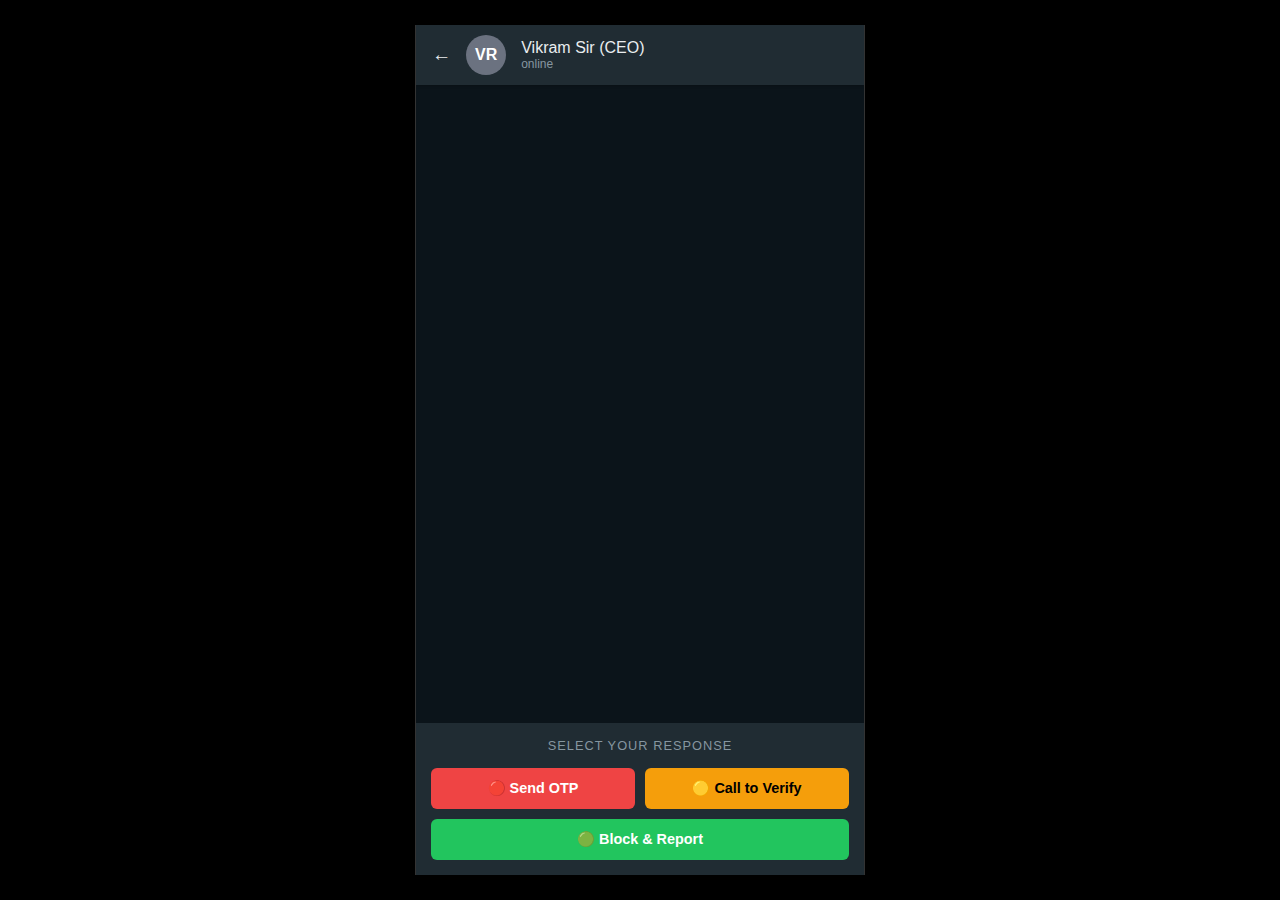
<file: simulation-whatsapp.html>
<!DOCTYPE html>
<html lang="en">
<head>
    <meta charset="UTF-8">
    <meta name="viewport" content="width=device-width, initial-scale=1.0">
    <title>WhatsApp Simulation | HEVS</title>
    <style>
        /* --- WHATSAPP DARK THEME VARIABLES --- */
        :root {
            --wa-bg: #0b141a;
            --wa-header: #202c33;
            --wa-incoming: #202c33;
            --wa-outgoing: #005c4b;
            --wa-text-primary: #e9edef;
            --wa-text-sec: #8696a0;
            --wa-teal: #00a884;
            --danger: #ef4444;
            --warning: #f59e0b;
            --success: #22c55e;
            --font: -apple-system, BlinkMacSystemFont, "Segoe UI", Roboto, Helvetica, Arial, sans-serif;
        }

        * { margin: 0; padding: 0; box-sizing: border-box; font-family: var(--font); }

        body {
            background-color: #000; /* Outer frame */
            height: 100vh;
            display: flex;
            justify-content: center;
            align-items: center;
        }

        /* Phone/Web Container */
        .phone-frame {
            width: 100%;
            max-width: 450px;
            height: 100%;
            max-height: 850px; /* Limit height on desktop */
            background-color: var(--wa-bg);
            display: flex;
            flex-direction: column;
            position: relative;
            overflow: hidden;
            border-right: 1px solid #333;
            border-left: 1px solid #333;
            background-image: url('https://user-images.githubusercontent.com/15075759/28719144-86dc0f70-73b1-11e7-911d-60d70fcded21.png'); /* Generic WA Doodle */
            background-blend-mode: overlay;
            background-size: contain;
        }

        /* Header */
        header {
            background-color: var(--wa-header);
            padding: 10px 16px;
            display: flex;
            align-items: center;
            gap: 15px;
            z-index: 10;
            box-shadow: 0 1px 3px rgba(0,0,0,0.2);
        }

        .back-arrow { color: var(--wa-text-primary); font-size: 1.2rem; cursor: pointer; text-decoration: none; }
        
        .profile-pic {
            width: 40px; height: 40px;
            background: #6b7280;
            border-radius: 50%;
            display: flex; align-items: center; justify-content: center;
            font-weight: bold; color: white;
        }

        .user-info { display: flex; flex-direction: column; }
        .user-name { color: var(--wa-text-primary); font-weight: 500; font-size: 1rem; }
        .user-status { color: var(--wa-text-sec); font-size: 0.75rem; }

        /* Chat Area */
        .chat-body {
            flex: 1;
            padding: 20px 10px;
            display: flex;
            flex-direction: column;
            gap: 8px;
            overflow-y: auto;
        }

        .message {
            max-width: 80%;
            padding: 8px 12px;
            border-radius: 8px;
            font-size: 0.9rem;
            line-height: 1.4;
            position: relative;
            color: var(--wa-text-primary);
            box-shadow: 0 1px 0.5px rgba(0,0,0,0.13);
            opacity: 0; /* Hidden initially for animation */
            animation: popIn 0.3s forwards;
        }

        .incoming {
            align-self: flex-start;
            background-color: var(--wa-incoming);
            border-top-left-radius: 0;
        }

        .outgoing {
            align-self: flex-end;
            background-color: var(--wa-outgoing);
            border-top-right-radius: 0;
        }

        .time {
            font-size: 0.65rem;
            color: var(--wa-text-sec);
            text-align: right;
            margin-top: 4px;
            display: block;
        }

        /* Action Footer */
        .action-footer {
            background-color: var(--wa-header);
            padding: 15px;
            display: flex;
            flex-direction: column;
            gap: 10px;
            z-index: 10;
        }

        .decision-label {
            color: var(--wa-text-sec);
            text-align: center;
            font-size: 0.8rem;
            text-transform: uppercase;
            letter-spacing: 1px;
            margin-bottom: 5px;
        }

        .btn-grid {
            display: grid;
            grid-template-columns: 1fr 1fr;
            gap: 10px;
        }

        .btn {
            border: none;
            padding: 12px;
            border-radius: 6px;
            font-weight: 600;
            color: #fff;
            cursor: pointer;
            font-size: 0.9rem;
            transition: transform 0.1s;
        }
        .btn:active { transform: scale(0.98); }

        .btn-danger { background-color: var(--danger); width: 100%; }
        .btn-warn { background-color: var(--warning); color: #000; }
        .btn-safe { background-color: var(--success); grid-column: span 2; }

        /* --- RESULT MODAL --- */
        .modal-overlay {
            position: absolute;
            top: 0; left: 0; right: 0; bottom: 0;
            background: rgba(0,0,0,0.85);
            display: none;
            justify-content: center;
            align-items: center;
            z-index: 50;
            backdrop-filter: blur(5px);
        }

        .result-card {
            background: #1e293b;
            width: 90%;
            max-width: 350px;
            padding: 2rem;
            border-radius: 16px;
            text-align: center;
            border: 1px solid #334155;
            box-shadow: 0 20px 25px -5px rgba(0, 0, 0, 0.5);
            animation: slideUp 0.4s ease;
        }

        .result-icon { font-size: 3rem; margin-bottom: 1rem; }
        .result-title { color: #f8fafc; font-size: 1.5rem; margin-bottom: 0.5rem; }
        .result-desc { color: #94a3b8; margin-bottom: 1.5rem; line-height: 1.5; }
        
        .risk-score {
            display: inline-block;
            padding: 5px 15px;
            border-radius: 20px;
            font-weight: bold;
            font-size: 0.9rem;
            margin-bottom: 1.5rem;
        }
        
        .home-btn {
            display: inline-block;
            text-decoration: none;
            color: #38bdf8;
            font-weight: bold;
            border: 1px solid #38bdf8;
            padding: 10px 20px;
            border-radius: 8px;
            transition: all 0.2s;
        }
        .home-btn:hover { background: rgba(56, 189, 248, 0.1); }

        /* Animations */
        @keyframes popIn { from { transform: scale(0.9); opacity: 0; } to { transform: scale(1); opacity: 1; } }
        @keyframes slideUp { from { transform: translateY(50px); opacity: 0; } to { transform: translateY(0); opacity: 1; } }
        
        /* Typing indicator */
        .typing { font-style: italic; color: var(--wa-teal); font-size: 0.8rem; margin-left: 5px; display: none; }

    </style>
</head>
<body>

    <div class="phone-frame">
        <header>
            <a href="index.html" class="back-arrow">←</a>
            <div class="profile-pic">VR</div> <div class="user-info">
                <span class="user-name">Vikram Sir (CEO)</span>
                <span class="user-status">online</span>
            </div>
        </header>

        <div class="chat-body" id="chat-box">
            </div>

        <div class="action-footer">
            <div class="decision-label">Select your response</div>
            <div class="typing" id="typing-indicator">Vikram Sir is typing...</div>
            
            <div class="btn-grid">
                <button class="btn btn-danger" onclick="finalize('send')">🔴 Send OTP</button>
                <button class="btn btn-warn" onclick="finalize('verify')">🟡 Call to Verify</button>
                <button class="btn btn-safe" onclick="finalize('refuse')">🟢 Block & Report</button>
            </div>
        </div>

        <div class="modal-overlay" id="result-modal">
            <div class="result-card">
                <div class="result-icon" id="res-icon"></div>
                <h2 class="result-title" id="res-title"></h2>
                <div class="risk-score" id="res-risk"></div>
                <p class="result-desc" id="res-desc"></p>
                <a href="index.html" class="home-btn">Return to Dashboard</a>
                <button onclick="location.reload()" style="background:none; border:none; color:#64748b; margin-top:15px; cursor:pointer; text-decoration:underline; display:block; width:100%;">Replay Simulation</button>
            </div>
        </div>
    </div>

    <script>
        // --- SCENARIO DATA ---
        const scenario = [
            {
                type: 'incoming',
                text: "Hi, are you near your laptop?",
                delay: 1000
            },
            {
                type: 'outgoing', // Auto-reply from user
                text: "Yes sir, I am working on the report.",
                delay: 2500
            },
            {
                type: 'incoming',
                text: "Listen, I'm stuck in a client meeting. My Microsoft login is glitching and asking for an OTP sent to your number (it's registered as recovery).",
                delay: 4500
            },
            {
                type: 'incoming',
                text: "Please send me the 6-digit code URGENTLY. The client is waiting.",
                delay: 7000
            }
        ];

        // --- CHAT ENGINE ---
        const chatBox = document.getElementById('chat-box');
        const typingInd = document.getElementById('typing-indicator');

        function startSimulation() {
            let timeline = 0;

            scenario.forEach((msg, index) => {
                timeline += msg.delay;
                
                setTimeout(() => {
                    // Show typing indicator before incoming messages
                    if(msg.type === 'incoming') {
                        typingInd.style.display = 'block';
                        setTimeout(() => {
                            typingInd.style.display = 'none';
                            addBubble(msg.text, msg.type);
                        }, 1500); // 1.5s typing time
                    } else {
                        addBubble(msg.text, msg.type);
                    }
                }, timeline);
            });
        }

        function addBubble(text, type) {
            const div = document.createElement('div');
            div.className = `message ${type}`;
            
            // Get current time
            const now = new Date();
            const timeStr = now.getHours() + ":" + (now.getMinutes()<10?'0':'') + now.getMinutes();

            div.innerHTML = `${text} <span class="time">${timeStr}</span>`;
            chatBox.appendChild(div);
            chatBox.scrollTop = chatBox.scrollHeight; // Auto scroll
        }

        // --- DECISION LOGIC ---
        function finalize(choice) {
            const modal = document.getElementById('result-modal');
            const icon = document.getElementById('res-icon');
            const title = document.getElementById('res-title');
            const desc = document.getElementById('res-desc');
            const risk = document.getElementById('res-risk');

            modal.style.display = 'flex';

            if (choice === 'send') {
                // FAIL
                icon.textContent = "❌";
                title.textContent = "Compromised!";
                title.style.color = "var(--danger)";
                desc.textContent = "You fell for an 'Authority Bias' attack. Never share OTPs, even if the request appears to come from a CEO or Boss.";
                risk.textContent = "RISK SCORE: +30 (High)";
                risk.style.background = "rgba(239, 68, 68, 0.2)";
                risk.style.color = "var(--danger)";
                saveScore(0);
            } 
            else if (choice === 'verify') {
                // CAUTION / PARTIAL PASS
                icon.textContent = "⚠️";
                title.textContent = "Good Instinct";
                title.style.color = "var(--warning)";
                desc.textContent = "Asking to verify via a phone call is smart, but blocking is safer. If their phone is hacked, they might still trick you.";
                risk.textContent = "RISK SCORE: +10 (Moderate)";
                risk.style.background = "rgba(245, 158, 11, 0.2)";
                risk.style.color = "var(--warning)";
                saveScore(50);
            } 
            else {
                // PASS
                icon.textContent = "✅";
                title.textContent = "Attack Thwarted";
                title.style.color = "var(--success)";
                desc.textContent = "Perfect decision. OTPs are personal. Reporting this request prevents further organizational damage.";
                risk.textContent = "RISK SCORE: 0 (Safe)";
                risk.style.background = "rgba(34, 197, 94, 0.2)";
                risk.style.color = "var(--success)";
                saveScore(100);
            }
        }

        function saveScore(points) {
            // Save to local storage for the main dashboard
            // We average this into the Phishing Score or create a new 'Social' score
            // For now, let's update the Phishing score for simplicity
            let currentPhish = parseInt(localStorage.getItem('hevs_phishing_score')) || 0;
            // Simple average: (Current + New) / 2
            let newScore = Math.round((currentPhish + points) / 2);
            localStorage.setItem('hevs_phishing_score', newScore);
        }

        // Run on load
        window.onload = startSimulation;

    </script>
</body>
</html>
</file>
